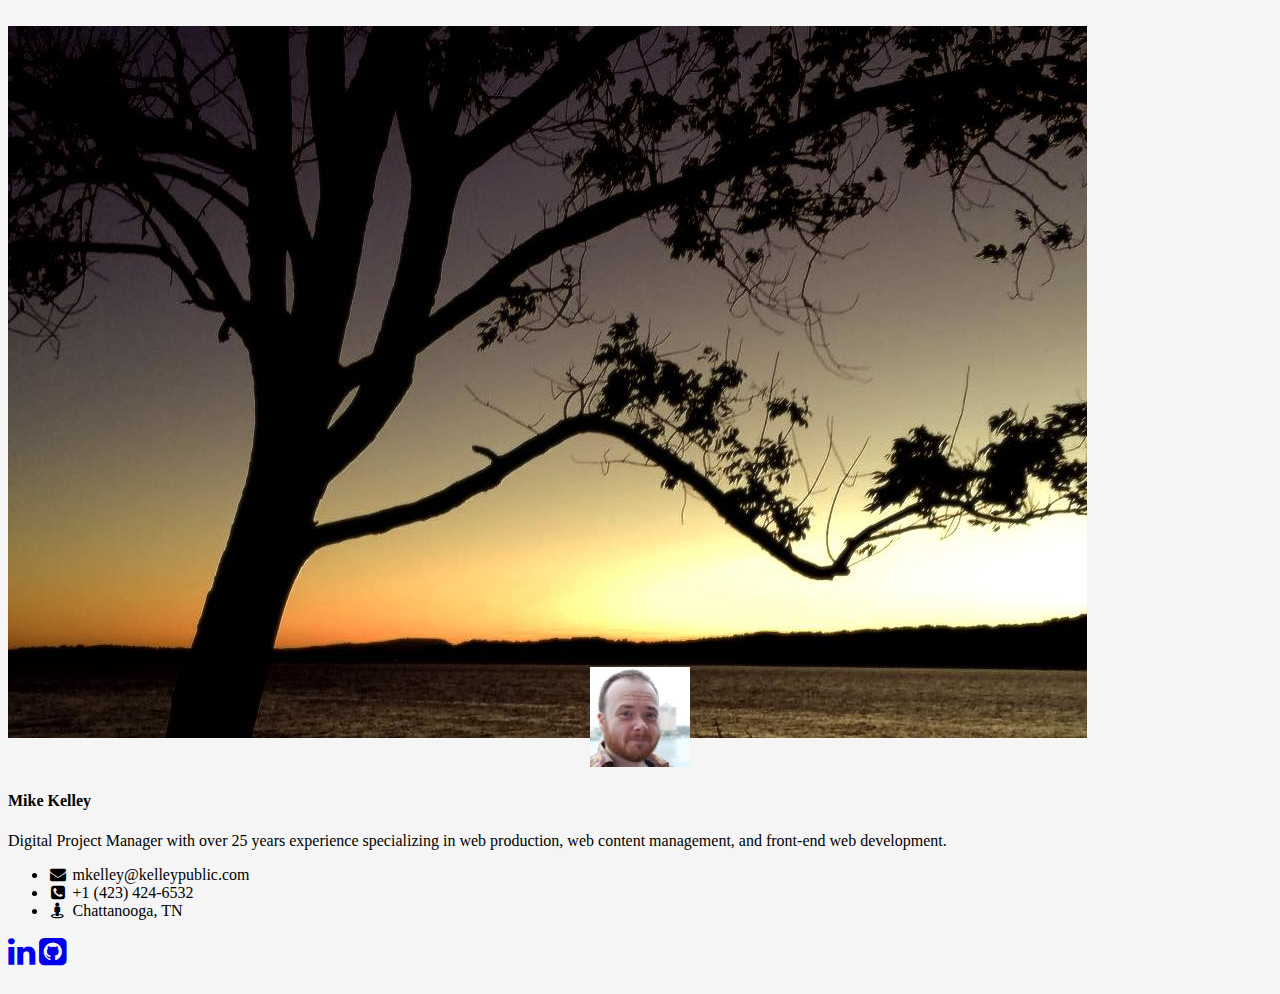
<file: index.html>
<!DOCTYPE html>
<html lang="en">
  <head>
    <meta charset="utf-8">
    <meta name="viewport" content="width=device-width, initial-scale=1, shrink-to-fit=no">
    <title>Mike Kelley -  Digital Technologist & Project Management</title>
 

    <link rel="stylesheet" href="https://maxcdn.bootstrapcdn.com/bootstrap/4.0.0-beta/css/bootstrap.min.css" integrity="sha384-/Y6pD6FV/Vv2HJnA6t+vslU6fwYXjCFtcEpHbNJ0lyAFsXTsjBbfaDjzALeQsN6M" crossorigin="anonymous">
    <link rel="stylesheet" href="https://cdnjs.cloudflare.com/ajax/libs/font-awesome/4.7.0/css/font-awesome.css">
<style>
body{background: #F5F5F5;}
.card-header 
{
  
background-color:  #ffd600;
}
</style>
</head>
<body>
<div class="container-fluid">

 

  
  
  
  
  <div class="row">
          <div class="col-md-4">
          &nbsp;
        
          
          </div>
          
          <div class="col-md-4">
      
             <div class="card">
              <img class="card-img-top" src="img/image.jpg" alt="Card image cap">
              <div class="card-body">
                <div class="mx-auto mb-4" style="width:100%;text-align:center;margin-top:-75px;z-index:1;"><img src="img/profile.jpg" alt="Profile Image" class="rounded-circle"></div>
                <h4 class="card-title">Mike Kelley</h4>
                <p class="card-text text-justify">Digital Project Manager with over 25 years experience specializing in web production, web content management, and front-end web development.</p>
              </div>
              <ul class="list-group list-group-flush">
                <li class="list-group-item"><i class="fa fa-fw fa-envelope" aria-hidden="true"></i> mkelley@kelleypublic.com</li>
                <li class="list-group-item"><i class="fa  fa-fw fa-phone-square " aria-hidden="true"></i> +1 (423) 424-6532</li>
                <li class="list-group-item"><i class="fa fa-fw fa-street-view" aria-hidden="true"></i> Chattanooga, TN</li>
              </ul>
              <div class="card-body mx-auto">
                <a href="https://www.linkedin.com/in/mkelley/" target="_blank" class="card-link"><i class="fa fa-2x  fa-linkedin" aria-hidden="true"></i></a>
                <a href="https://github.com/iomike" target="_blank" class="card-link"><i class="fa fa-2x fa-github-square" aria-hidden="true"></i></a>
              </div>
            </div>
            
            
          </div>
          <div class="col-md-4">
        &nbsp;
          
          
          
          
          
          </div>
  </div><!-- / row -->



</div> <!-- / container -->
 
<!-- Bootstrap core JavaScript
     ================================================== -->
     <!-- Placed at the end of the document so the pages load faster -->
<script src="https://code.jquery.com/jquery-3.2.1.slim.min.js" integrity="sha384-KJ3o2DKtIkvYIK3UENzmM7KCkRr/rE9/Qpg6aAZGJwFDMVNA/GpGFF93hXpG5KkN" crossorigin="anonymous"></script>
<script src="https://cdnjs.cloudflare.com/ajax/libs/popper.js/1.11.0/umd/popper.min.js" integrity="sha384-b/U6ypiBEHpOf/4+1nzFpr53nxSS+GLCkfwBdFNTxtclqqenISfwAzpKaMNFNmj4" crossorigin="anonymous"></script>
<script src="https://maxcdn.bootstrapcdn.com/bootstrap/4.0.0-beta/js/bootstrap.min.js" integrity="sha384-h0AbiXch4ZDo7tp9hKZ4TsHbi047NrKGLO3SEJAg45jXxnGIfYzk4Si90RDIqNm1" crossorigin="anonymous"></script>
</body>
</html>
</file>
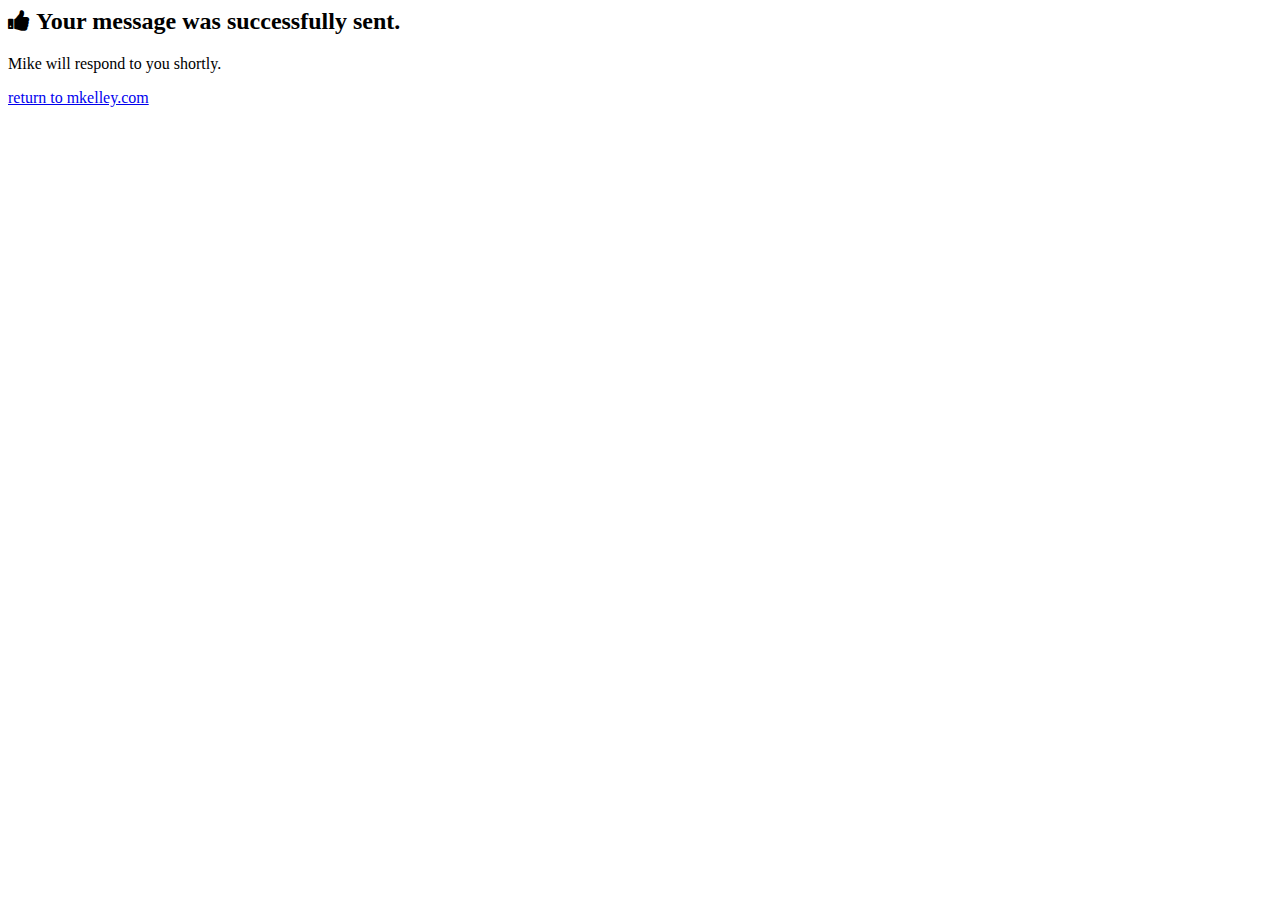
<file: success/index.html>
<html><head>
    <meta charset="utf-8">
    <meta name="viewport" content="width=device-width, initial-scale=1">
    <script type="text/javascript" src="http://cdnjs.cloudflare.com/ajax/libs/jquery/2.0.3/jquery.min.js"></script>
    <script type="text/javascript" src="http://netdna.bootstrapcdn.com/bootstrap/3.3.4/js/bootstrap.min.js"></script>
    <link href="http://cdnjs.cloudflare.com/ajax/libs/font-awesome/4.3.0/css/font-awesome.min.css" rel="stylesheet" type="text/css">
    <link href="http://pingendo.github.io/pingendo-bootstrap/themes/default/bootstrap.css" rel="stylesheet" type="text/css">
  </head><body>
    <div class="container">
      <div class="row">
        <div class="col-md-12">
          <div class="jumbotron alert-success">
            <h2 class="text-primary">
              <i class="fa fa-thumbs-up"></i>&nbsp;Your message was successfully sent.</h2>
            <p class="text-primary">Mike will respond to you shortly.</p>
            <a class="btn btn-large btn-primary btn-sm" href="/">return to mkelley.com</a>
          </div>
        </div>
      </div>
    </div>
  

</body></html>
</file>
